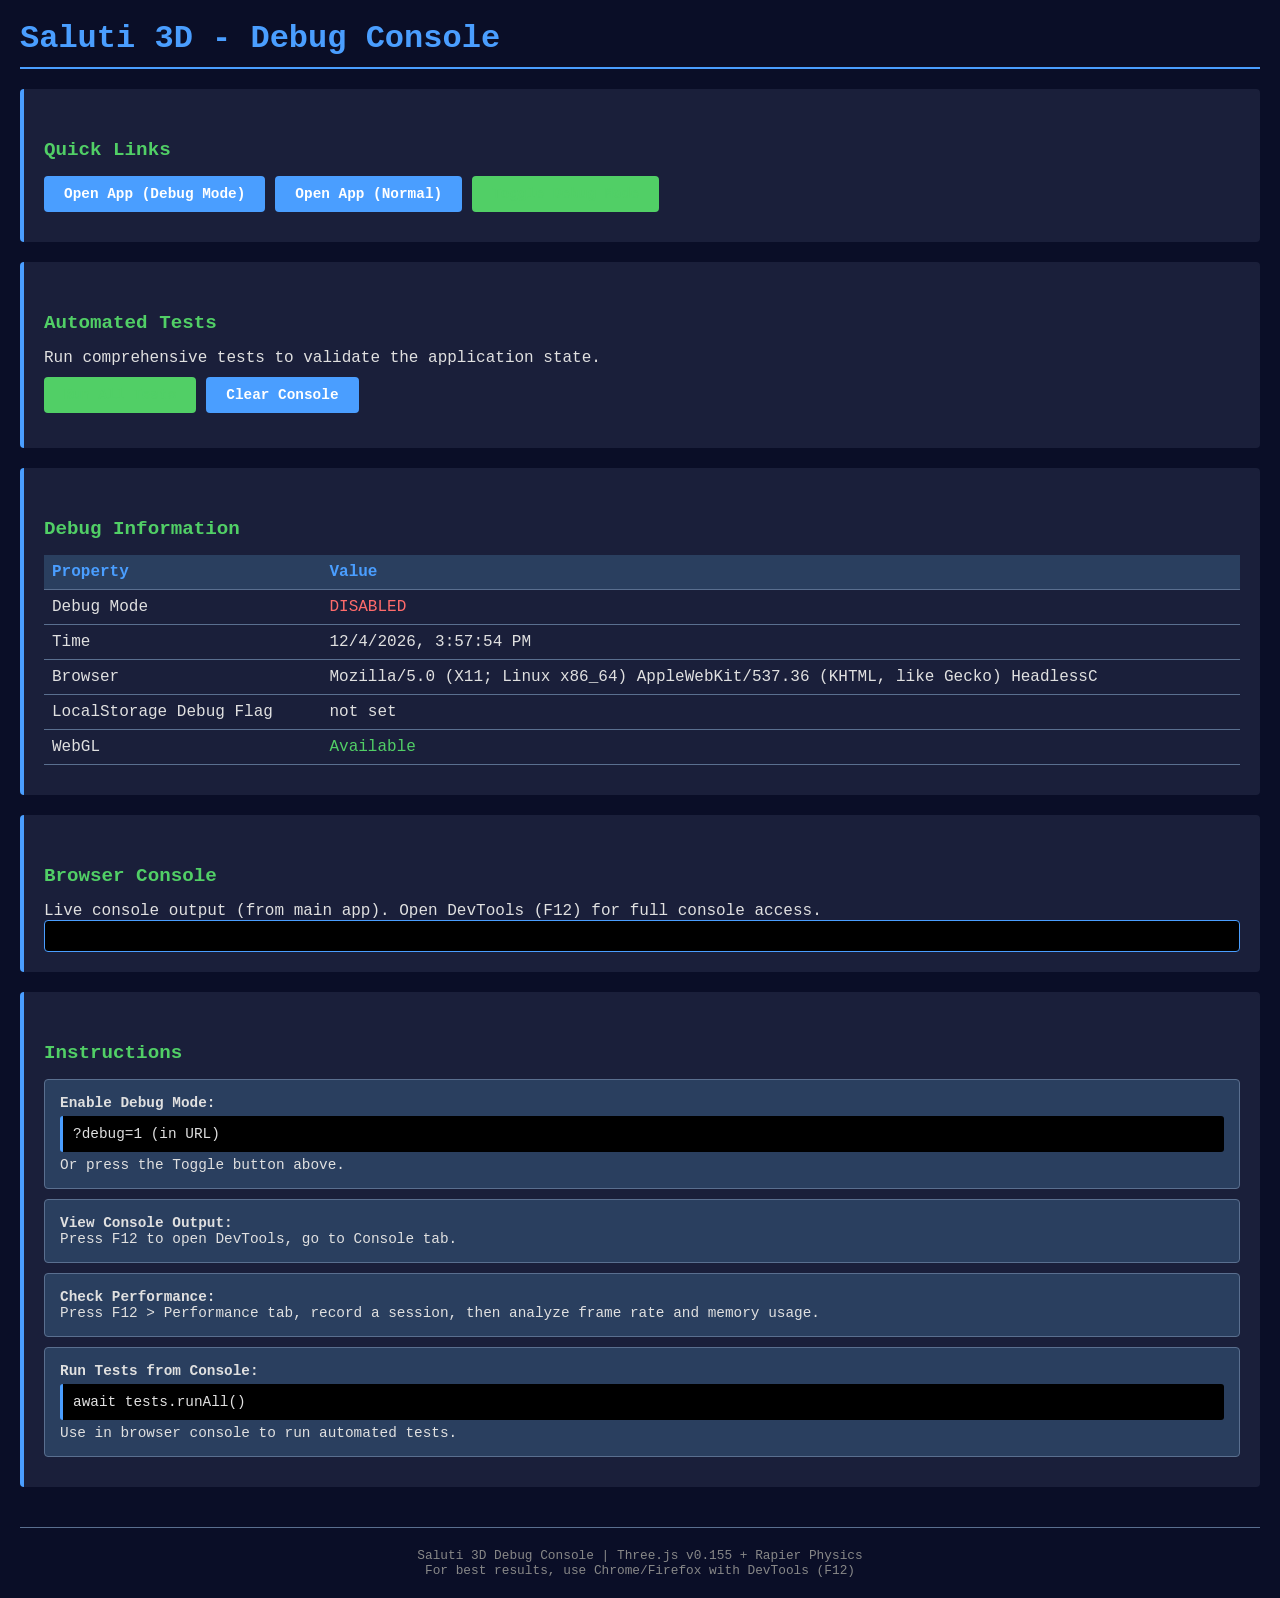
<file: .debug-console.html>
<!DOCTYPE html>
<html lang="it">
<head>
  <meta charset="UTF-8" />
  <meta name="viewport" content="width=device-width, initial-scale=1.0" />
  <title>Saluti 3D - Debug Console</title>
  <style>
    * {
      margin: 0;
      padding: 0;
      box-sizing: border-box;
    }

    body {
      font-family: 'Courier New', monospace;
      background: #0a0e27;
      color: #e0e0e0;
      padding: 20px;
    }

    h1 {
      color: #4a9eff;
      margin-bottom: 20px;
      border-bottom: 2px solid #4a9eff;
      padding-bottom: 10px;
    }

    h2 {
      color: #51cf66;
      margin-top: 30px;
      margin-bottom: 15px;
      font-size: 1.2em;
    }

    .section {
      background: #1a1f3a;
      padding: 20px;
      margin: 20px 0;
      border-left: 4px solid #4a9eff;
      border-radius: 4px;
    }

    .button-group {
      display: flex;
      gap: 10px;
      flex-wrap: wrap;
      margin: 10px 0;
    }

    button {
      background: #4a9eff;
      color: white;
      border: none;
      padding: 10px 20px;
      border-radius: 4px;
      cursor: pointer;
      font-weight: bold;
      font-family: 'Courier New', monospace;
      font-size: 0.9em;
      transition: all 0.2s;
    }

    button:hover {
      background: #2a7eff;
      transform: translateY(-2px);
      box-shadow: 0 4px 8px rgba(74, 158, 255, 0.3);
    }

    button:active {
      transform: translateY(0);
    }

    button.success {
      background: #51cf66;
    }

    button.success:hover {
      background: #31af46;
    }

    button.danger {
      background: #ff6b6b;
    }

    button.danger:hover {
      background: #db3434;
    }

    .console {
      background: #000;
      border: 1px solid #4a9eff;
      padding: 15px;
      border-radius: 4px;
      max-height: 400px;
      overflow-y: auto;
      font-size: 0.8em;
      line-height: 1.4;
      color: #0f0;
    }

    .console-line {
      margin: 4px 0;
    }

    .log { color: #4a9eff; }
    .warn { color: #ffb74d; }
    .error { color: #ff6b6b; }
    .success { color: #51cf66; }
    .debug { color: #888; }

    .info-box {
      background: #2a3f5f;
      border: 1px solid #5a6f8f;
      padding: 15px;
      border-radius: 4px;
      margin: 10px 0;
      font-size: 0.9em;
    }

    .code {
      background: #000;
      padding: 10px;
      border-radius: 3px;
      border-left: 3px solid #4a9eff;
      margin: 5px 0;
      overflow-x: auto;
    }

    a {
      color: #4a9eff;
      text-decoration: none;
    }

    a:hover {
      text-decoration: underline;
    }

    table {
      width: 100%;
      border-collapse: collapse;
      margin: 10px 0;
    }

    th, td {
      padding: 8px;
      text-align: left;
      border-bottom: 1px solid #5a6f8f;
    }

    th {
      background: #2a3f5f;
      color: #4a9eff;
      font-weight: bold;
    }

    .status-ok { color: #51cf66; }
    .status-fail { color: #ff6b6b; }

    footer {
      margin-top: 40px;
      padding-top: 20px;
      border-top: 1px solid #5a6f8f;
      text-align: center;
      font-size: 0.8em;
      color: #888;
    }
  </style>
</head>
<body>
  <h1>Saluti 3D - Debug Console</h1>

  <div class="section">
    <h2>Quick Links</h2>
    <div class="button-group">
      <a href="http://localhost:8000/?debug=1"><button>Open App (Debug Mode)</button></a>
      <a href="http://localhost:8000/"><button>Open App (Normal)</button></a>
      <a href="javascript:void(0)" onclick="toggleDebugMode()"><button class="success">Toggle Debug Mode</button></a>
    </div>
  </div>

  <div class="section">
    <h2>Automated Tests</h2>
    <p>Run comprehensive tests to validate the application state.</p>
    <div class="button-group">
      <button class="success" onclick="runTests()">Run All Tests</button>
      <button onclick="clearConsole()">Clear Console</button>
    </div>
    <div id="test-results" style="margin-top: 15px;"></div>
  </div>

  <div class="section">
    <h2>Debug Information</h2>
    <div id="debug-info"></div>
  </div>

  <div class="section">
    <h2>Browser Console</h2>
    <p>Live console output (from main app). Open DevTools (F12) for full console access.</p>
    <div id="console" class="console"></div>
  </div>

  <div class="section">
    <h2>Instructions</h2>
    <div class="info-box">
      <strong>Enable Debug Mode:</strong>
      <div class="code">?debug=1 (in URL)</div>
      <p>Or press the Toggle button above.</p>
    </div>
    <div class="info-box">
      <strong>View Console Output:</strong>
      <p>Press F12 to open DevTools, go to Console tab.</p>
    </div>
    <div class="info-box">
      <strong>Check Performance:</strong>
      <p>Press F12 > Performance tab, record a session, then analyze frame rate and memory usage.</p>
    </div>
    <div class="info-box">
      <strong>Run Tests from Console:</strong>
      <div class="code">await tests.runAll()</div>
      <p>Use in browser console to run automated tests.</p>
    </div>
  </div>

  <footer>
    <p>Saluti 3D Debug Console | Three.js v0.155 + Rapier Physics</p>
    <p>For best results, use Chrome/Firefox with DevTools (F12)</p>
  </footer>

  <script>
    function toggleDebugMode() {
      const current = localStorage.getItem('saluti3d-debug');
      const newValue = current === '1' ? '0' : '1';
      localStorage.setItem('saluti3d-debug', newValue);
      updateDebugInfo();
      alert('Debug mode ' + (newValue === '1' ? 'enabled' : 'disabled') + '. Refresh the app.');
    }

    function updateDebugInfo() {
      const debugMode = localStorage.getItem('saluti3d-debug') === '1';
      const infoDiv = document.getElementById('debug-info');
      const browserInfo = navigator.userAgent.slice(0, 80);
      const now = new Date().toLocaleString();

      infoDiv.innerHTML = `
        <table>
          <tr>
            <th>Property</th>
            <th>Value</th>
          </tr>
          <tr>
            <td>Debug Mode</td>
            <td class="${debugMode ? 'status-ok' : 'status-fail'}">${debugMode ? 'ENABLED' : 'DISABLED'}</td>
          </tr>
          <tr>
            <td>Time</td>
            <td>${now}</td>
          </tr>
          <tr>
            <td>Browser</td>
            <td>${browserInfo}</td>
          </tr>
          <tr>
            <td>LocalStorage Debug Flag</td>
            <td>${debugMode ? 'saluti3d-debug=1' : 'not set'}</td>
          </tr>
          <tr>
            <td>WebGL</td>
            <td class="status-ok">${(() => {
              try {
                const c = document.createElement('canvas');
                return (c.getContext('webgl') || c.getContext('experimental-webgl')) ? 'Available' : 'Not found';
              } catch {
                return 'Error';
              }
            })()}</td>
          </tr>
        </table>
      `;
    }

    async function runTests() {
      const resultsDiv = document.getElementById('test-results');
      resultsDiv.innerHTML = '<p style="color: #ffb74d;">Loading tests...</p>';

      try {
        // Dynamically import tests if available
        const testScript = await fetch('./.automated-tests.js');
        if (testScript.ok) {
          const code = await testScript.text();
          eval(code);
          if (typeof tests !== 'undefined') {
            await tests.runAll();
            const results = tests.getResults();
            const passRate = ((results.passed / (results.passed + results.failed)) * 100).toFixed(0);
            resultsDiv.innerHTML = `
              <div class="info-box">
                <strong>Test Results:</strong>
                <p>Passed: ${results.passed}</p>
                <p>Failed: ${results.failed}</p>
                <p>Pass Rate: ${passRate}%</p>
              </div>
            `;
          } else {
            resultsDiv.innerHTML = '<p style="color: #ff6b6b;">Test module not loaded</p>';
          }
        } else {
          resultsDiv.innerHTML = '<p style="color: #ff6b6b;">Could not load automated tests</p>';
        }
      } catch (e) {
        resultsDiv.innerHTML = `<p style="color: #ff6b6b;">Error: ${e.message}</p>`;
      }
    }

    function clearConsole() {
      document.getElementById('console').innerHTML = '';
    }

    // Initialize
    updateDebugInfo();
  </script>
</body>
</html>
</file>
